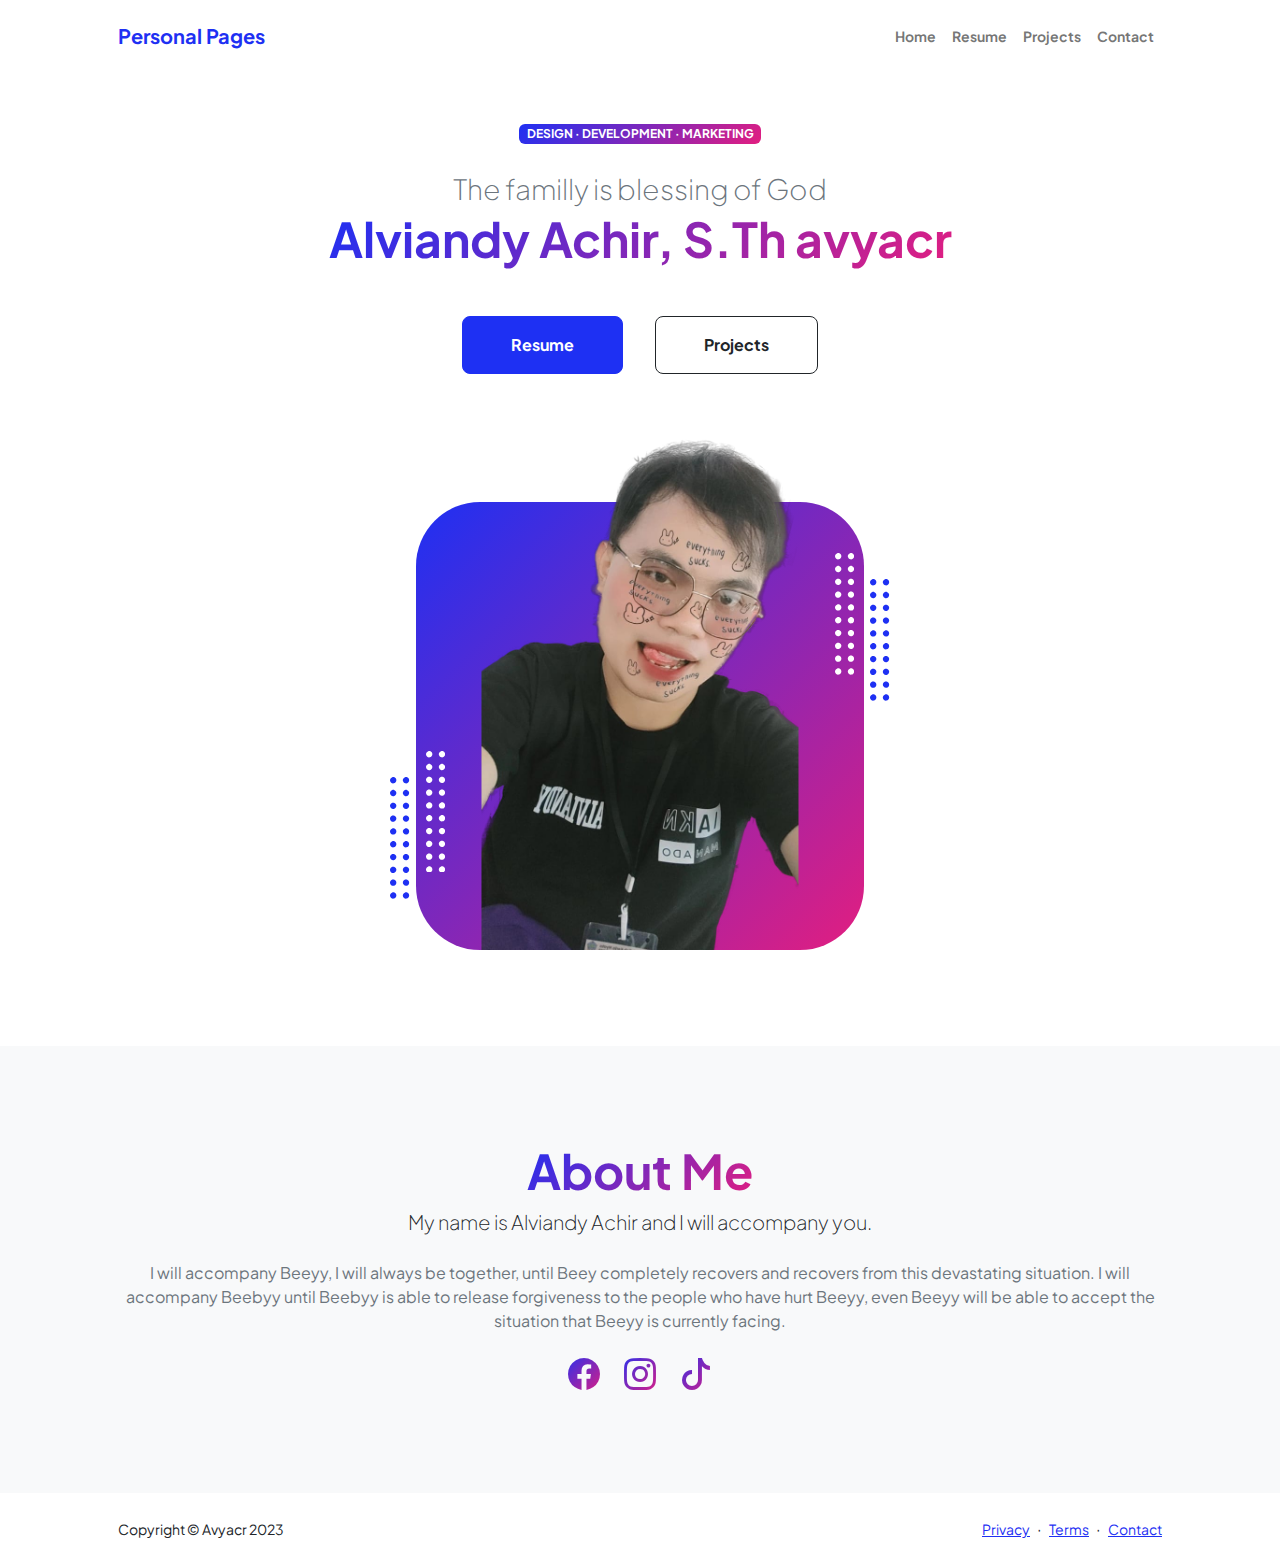
<file: index.html>
<!DOCTYPE html>
<html lang="en">

<head>
    <meta charset="utf-8" />
    <meta name="viewport" content="width=device-width, initial-scale=1, shrink-to-fit=no" />
    <meta name="description" content="" />
    <meta name="author" content="" />
    <title>Avyacr - Personal Pages</title>
    <!-- Favicon-->
    <link rel="icon" type="image/x-icon" href="assets/favicon.ico" />
    <!-- Custom Google font-->
    <link rel="preconnect" href="https://fonts.googleapis.com" />
    <link rel="preconnect" href="https://fonts.gstatic.com" crossorigin />
    <link
        href="https://fonts.googleapis.com/css2?family=Plus+Jakarta+Sans:wght@100;200;300;400;500;600;700;800;900&amp;display=swap"
        rel="stylesheet" />
    <!-- Bootstrap icons-->
    <link href="https://cdn.jsdelivr.net/npm/bootstrap-icons@1.8.1/font/bootstrap-icons.css" rel="stylesheet" />
    <!-- Core theme CSS (includes Bootstrap)-->
    <link href="css/styles.css" rel="stylesheet" />
</head>

<body class="d-flex flex-column h-100">
    <main class="flex-shrink-0">
        <!-- Navigation-->
        <nav class="navbar navbar-expand-lg navbar-light bg-white py-3">
            <div class="container px-5">
                <a class="navbar-brand" href="index.html"><span class="fw-bolder text-primary">Personal Pages</span></a>
                <button class="navbar-toggler" type="button" data-bs-toggle="collapse"
                    data-bs-target="#navbarSupportedContent" aria-controls="navbarSupportedContent"
                    aria-expanded="false" aria-label="Toggle navigation"><span
                        class="navbar-toggler-icon"></span></button>
                <div class="collapse navbar-collapse" id="navbarSupportedContent">
                    <ul class="navbar-nav ms-auto mb-2 mb-lg-0 small fw-bolder">
                        <li class="nav-item"><a class="nav-link" href="index.html">Home</a></li>
                        <li class="nav-item"><a class="nav-link" href="resume.html">Resume</a></li>
                        <li class="nav-item"><a class="nav-link" href="">Projects</a></li>
                        <li class="nav-item"><a class="nav-link" href="contact.html">Contact</a></li>
                    </ul>
                </div>
            </div>
        </nav>
        <!-- Header-->
        <header class="py-5">
            <div class="container px-5 pb-5">
                <div class="row gx-5 align-items-center">
                    <div class="col-xxl-5">
                        <!-- Header text content-->
                        <div class="text-center text-xxl-start">
                            <div class="badge bg-gradient-primary-to-secondary text-white mb-4">
                                <div class="text-uppercase">Design &middot; Development &middot; Marketing</div>
                            </div>
                            <div class="fs-3 fw-light text-muted">The familly is blessing of God</div>
                            <h1 class="display-3 fw-bolder mb-5"><span class="text-gradient d-inline">Alviandy Achir,
                                    S.Th avyacr</span></h1>
                            <div
                                class="d-grid gap-3 d-sm-flex justify-content-sm-center justify-content-xxl-start mb-3">
                                <a class="btn btn-primary btn-lg px-5 py-3 me-sm-3 fs-6 fw-bolder"
                                    href="resume.html">Resume</a>
                                <a class="btn btn-outline-dark btn-lg px-5 py-3 fs-6 fw-bolder"
                                    href="">Projects</a>
                            </div>
                        </div>
                    </div>
                    <div class="col-xxl-7">
                        <!-- Header profile picture-->
                        <div class="d-flex justify-content-center mt-5 mt-xxl-0">
                            <div class="profile bg-gradient-primary-to-secondary">
                                <!-- TIP: For best results, use a photo with a transparent background like the demo example below-->
                                <!-- Watch a tutorial on how to do this on YouTube (link)-->
                                <img class="profile-img" src="assets/IMG-20230319-WA0032.png" alt="..." />
                                <div class="dots-1">
                                    <!-- SVG Dots-->
                                    <svg version="1.1" xmlns="http://www.w3.org/2000/svg"
                                        xmlns:xlink="http://www.w3.org/1999/xlink" x="0px" y="0px"
                                        viewBox="0 0 191.6 1215.4" style="enable-background: new 0 0 191.6 1215.4"
                                        xml:space="preserve">
                                        <g transform="translate(0.000000,1280.000000) scale(0.100000,-0.100000)">
                                            <path
                                                d="M227.7,12788.6c-105-35-200-141-222-248c-43-206,163-412,369-369c155,32,275,190,260,339c-11,105-90,213-190,262        C383.7,12801.6,289.7,12808.6,227.7,12788.6z">
                                            </path>
                                            <path
                                                d="M1507.7,12788.6c-151-50-253-216-222-362c25-119,136-230,254-255c194-41,395,142,375,339c-11,105-90,213-190,262        C1663.7,12801.6,1569.7,12808.6,1507.7,12788.6z">
                                            </path>
                                            <path
                                                d="M227.7,11508.6c-105-35-200-141-222-248c-43-206,163-412,369-369c155,32,275,190,260,339c-11,105-90,213-190,262        C383.7,11521.6,289.7,11528.6,227.7,11508.6z">
                                            </path>
                                            <path
                                                d="M1507.7,11508.6c-151-50-253-216-222-362c25-119,136-230,254-255c194-41,395,142,375,339c-11,105-90,213-190,262        C1663.7,11521.6,1569.7,11528.6,1507.7,11508.6z">
                                            </path>
                                            <path
                                                d="M227.7,10228.6c-105-35-200-141-222-248c-43-206,163-412,369-369c155,32,275,190,260,339c-11,105-90,213-190,262        C383.7,10241.6,289.7,10248.6,227.7,10228.6z">
                                            </path>
                                            <path
                                                d="M1507.7,10228.6c-105-35-200-141-222-248c-43-206,163-412,369-369c155,32,275,190,260,339c-11,105-90,213-190,262        C1663.7,10241.6,1569.7,10248.6,1507.7,10228.6z">
                                            </path>
                                            <path
                                                d="M227.7,8948.6c-105-35-200-141-222-248c-43-206,163-412,369-369c155,32,275,190,260,339c-11,105-90,213-190,262        C383.7,8961.6,289.7,8968.6,227.7,8948.6z">
                                            </path>
                                            <path
                                                d="M1507.7,8948.6c-105-35-200-141-222-248c-43-206,163-412,369-369c155,32,275,190,260,339c-11,105-90,213-190,262        C1663.7,8961.6,1569.7,8968.6,1507.7,8948.6z">
                                            </path>
                                            <path
                                                d="M227.7,7668.6c-105-35-200-141-222-248c-43-206,163-412,369-369c155,32,275,190,260,339c-11,105-90,213-190,262        C383.7,7681.6,289.7,7688.6,227.7,7668.6z">
                                            </path>
                                            <path
                                                d="M1507.7,7668.6c-105-35-200-141-222-248c-43-206,163-412,369-369c155,32,275,190,260,339c-11,105-90,213-190,262        C1663.7,7681.6,1569.7,7688.6,1507.7,7668.6z">
                                            </path>
                                            <path
                                                d="M227.7,6388.6c-105-35-200-141-222-248c-43-206,163-412,369-369c155,32,275,190,260,339c-11,105-90,213-190,262        C383.7,6401.6,289.7,6408.6,227.7,6388.6z">
                                            </path>
                                            <path
                                                d="M1507.7,6388.6c-105-35-200-141-222-248c-43-206,163-412,369-369c155,32,275,190,260,339c-11,105-90,213-190,262        C1663.7,6401.6,1569.7,6408.6,1507.7,6388.6z">
                                            </path>
                                            <path
                                                d="M227.7,5108.6c-105-35-200-141-222-248c-43-206,163-412,369-369c155,32,275,190,260,339c-11,105-90,213-190,262        C383.7,5121.6,289.7,5128.6,227.7,5108.6z">
                                            </path>
                                            <path
                                                d="M1507.7,5108.6c-105-35-200-141-222-248c-43-206,163-412,369-369c155,32,275,190,260,339c-11,105-90,213-190,262        C1663.7,5121.6,1569.7,5128.6,1507.7,5108.6z">
                                            </path>
                                            <path
                                                d="M227.7,3828.6c-105-35-200-141-222-248c-43-206,163-412,369-369c155,32,275,190,260,339c-11,105-90,213-190,262        C383.7,3841.6,289.7,3848.6,227.7,3828.6z">
                                            </path>
                                            <path
                                                d="M1507.7,3828.6c-105-35-200-141-222-248c-43-206,163-412,369-369c155,32,275,190,260,339c-11,105-90,213-190,262        C1663.7,3841.6,1569.7,3848.6,1507.7,3828.6z">
                                            </path>
                                            <path
                                                d="M227.7,2548.6c-105-35-200-141-222-248c-43-206,163-412,369-369c155,32,275,190,260,339c-11,105-90,213-190,262        C383.7,2561.6,289.7,2568.6,227.7,2548.6z">
                                            </path>
                                            <path
                                                d="M1507.7,2548.6c-105-35-200-141-222-248c-43-206,163-412,369-369c155,32,275,190,260,339c-11,105-90,213-190,262        C1663.7,2561.6,1569.7,2568.6,1507.7,2548.6z">
                                            </path>
                                            <path
                                                d="M227.7,1268.6c-105-35-200-141-222-248c-43-206,163-412,369-369c155,32,275,190,260,339c-11,105-90,213-190,262        C383.7,1281.6,289.7,1288.6,227.7,1268.6z">
                                            </path>
                                            <path
                                                d="M1507.7,1268.6c-105-35-200-141-222-248c-43-206,163-412,369-369c155,32,275,190,260,339c-11,105-90,213-190,262        C1663.7,1281.6,1569.7,1288.6,1507.7,1268.6z">
                                            </path>
                                        </g>
                                    </svg>
                                    <!-- END of SVG dots-->
                                </div>
                                <div class="dots-2">
                                    <!-- SVG Dots-->
                                    <svg version="1.1" xmlns="http://www.w3.org/2000/svg"
                                        xmlns:xlink="http://www.w3.org/1999/xlink" x="0px" y="0px"
                                        viewBox="0 0 191.6 1215.4" style="enable-background: new 0 0 191.6 1215.4"
                                        xml:space="preserve">
                                        <g transform="translate(0.000000,1280.000000) scale(0.100000,-0.100000)">
                                            <path
                                                d="M227.7,12788.6c-105-35-200-141-222-248c-43-206,163-412,369-369c155,32,275,190,260,339c-11,105-90,213-190,262        C383.7,12801.6,289.7,12808.6,227.7,12788.6z">
                                            </path>
                                            <path
                                                d="M1507.7,12788.6c-151-50-253-216-222-362c25-119,136-230,254-255c194-41,395,142,375,339c-11,105-90,213-190,262        C1663.7,12801.6,1569.7,12808.6,1507.7,12788.6z">
                                            </path>
                                            <path
                                                d="M227.7,11508.6c-105-35-200-141-222-248c-43-206,163-412,369-369c155,32,275,190,260,339c-11,105-90,213-190,262        C383.7,11521.6,289.7,11528.6,227.7,11508.6z">
                                            </path>
                                            <path
                                                d="M1507.7,11508.6c-151-50-253-216-222-362c25-119,136-230,254-255c194-41,395,142,375,339c-11,105-90,213-190,262        C1663.7,11521.6,1569.7,11528.6,1507.7,11508.6z">
                                            </path>
                                            <path
                                                d="M227.7,10228.6c-105-35-200-141-222-248c-43-206,163-412,369-369c155,32,275,190,260,339c-11,105-90,213-190,262        C383.7,10241.6,289.7,10248.6,227.7,10228.6z">
                                            </path>
                                            <path
                                                d="M1507.7,10228.6c-105-35-200-141-222-248c-43-206,163-412,369-369c155,32,275,190,260,339c-11,105-90,213-190,262        C1663.7,10241.6,1569.7,10248.6,1507.7,10228.6z">
                                            </path>
                                            <path
                                                d="M227.7,8948.6c-105-35-200-141-222-248c-43-206,163-412,369-369c155,32,275,190,260,339c-11,105-90,213-190,262        C383.7,8961.6,289.7,8968.6,227.7,8948.6z">
                                            </path>
                                            <path
                                                d="M1507.7,8948.6c-105-35-200-141-222-248c-43-206,163-412,369-369c155,32,275,190,260,339c-11,105-90,213-190,262        C1663.7,8961.6,1569.7,8968.6,1507.7,8948.6z">
                                            </path>
                                            <path
                                                d="M227.7,7668.6c-105-35-200-141-222-248c-43-206,163-412,369-369c155,32,275,190,260,339c-11,105-90,213-190,262        C383.7,7681.6,289.7,7688.6,227.7,7668.6z">
                                            </path>
                                            <path
                                                d="M1507.7,7668.6c-105-35-200-141-222-248c-43-206,163-412,369-369c155,32,275,190,260,339c-11,105-90,213-190,262        C1663.7,7681.6,1569.7,7688.6,1507.7,7668.6z">
                                            </path>
                                            <path
                                                d="M227.7,6388.6c-105-35-200-141-222-248c-43-206,163-412,369-369c155,32,275,190,260,339c-11,105-90,213-190,262        C383.7,6401.6,289.7,6408.6,227.7,6388.6z">
                                            </path>
                                            <path
                                                d="M1507.7,6388.6c-105-35-200-141-222-248c-43-206,163-412,369-369c155,32,275,190,260,339c-11,105-90,213-190,262        C1663.7,6401.6,1569.7,6408.6,1507.7,6388.6z">
                                            </path>
                                            <path
                                                d="M227.7,5108.6c-105-35-200-141-222-248c-43-206,163-412,369-369c155,32,275,190,260,339c-11,105-90,213-190,262        C383.7,5121.6,289.7,5128.6,227.7,5108.6z">
                                            </path>
                                            <path
                                                d="M1507.7,5108.6c-105-35-200-141-222-248c-43-206,163-412,369-369c155,32,275,190,260,339c-11,105-90,213-190,262        C1663.7,5121.6,1569.7,5128.6,1507.7,5108.6z">
                                            </path>
                                            <path
                                                d="M227.7,3828.6c-105-35-200-141-222-248c-43-206,163-412,369-369c155,32,275,190,260,339c-11,105-90,213-190,262        C383.7,3841.6,289.7,3848.6,227.7,3828.6z">
                                            </path>
                                            <path
                                                d="M1507.7,3828.6c-105-35-200-141-222-248c-43-206,163-412,369-369c155,32,275,190,260,339c-11,105-90,213-190,262        C1663.7,3841.6,1569.7,3848.6,1507.7,3828.6z">
                                            </path>
                                            <path
                                                d="M227.7,2548.6c-105-35-200-141-222-248c-43-206,163-412,369-369c155,32,275,190,260,339c-11,105-90,213-190,262        C383.7,2561.6,289.7,2568.6,227.7,2548.6z">
                                            </path>
                                            <path
                                                d="M1507.7,2548.6c-105-35-200-141-222-248c-43-206,163-412,369-369c155,32,275,190,260,339c-11,105-90,213-190,262        C1663.7,2561.6,1569.7,2568.6,1507.7,2548.6z">
                                            </path>
                                            <path
                                                d="M227.7,1268.6c-105-35-200-141-222-248c-43-206,163-412,369-369c155,32,275,190,260,339c-11,105-90,213-190,262        C383.7,1281.6,289.7,1288.6,227.7,1268.6z">
                                            </path>
                                            <path
                                                d="M1507.7,1268.6c-105-35-200-141-222-248c-43-206,163-412,369-369c155,32,275,190,260,339c-11,105-90,213-190,262        C1663.7,1281.6,1569.7,1288.6,1507.7,1268.6z">
                                            </path>
                                        </g>
                                    </svg>
                                    <!-- END of SVG dots-->
                                </div>
                                <div class="dots-3">
                                    <!-- SVG Dots-->
                                    <svg version="1.1" xmlns="http://www.w3.org/2000/svg"
                                        xmlns:xlink="http://www.w3.org/1999/xlink" x="0px" y="0px"
                                        viewBox="0 0 191.6 1215.4" style="enable-background: new 0 0 191.6 1215.4"
                                        xml:space="preserve">
                                        <g transform="translate(0.000000,1280.000000) scale(0.100000,-0.100000)">
                                            <path
                                                d="M227.7,12788.6c-105-35-200-141-222-248c-43-206,163-412,369-369c155,32,275,190,260,339c-11,105-90,213-190,262        C383.7,12801.6,289.7,12808.6,227.7,12788.6z">
                                            </path>
                                            <path
                                                d="M1507.7,12788.6c-151-50-253-216-222-362c25-119,136-230,254-255c194-41,395,142,375,339c-11,105-90,213-190,262        C1663.7,12801.6,1569.7,12808.6,1507.7,12788.6z">
                                            </path>
                                            <path
                                                d="M227.7,11508.6c-105-35-200-141-222-248c-43-206,163-412,369-369c155,32,275,190,260,339c-11,105-90,213-190,262        C383.7,11521.6,289.7,11528.6,227.7,11508.6z">
                                            </path>
                                            <path
                                                d="M1507.7,11508.6c-151-50-253-216-222-362c25-119,136-230,254-255c194-41,395,142,375,339c-11,105-90,213-190,262        C1663.7,11521.6,1569.7,11528.6,1507.7,11508.6z">
                                            </path>
                                            <path
                                                d="M227.7,10228.6c-105-35-200-141-222-248c-43-206,163-412,369-369c155,32,275,190,260,339c-11,105-90,213-190,262        C383.7,10241.6,289.7,10248.6,227.7,10228.6z">
                                            </path>
                                            <path
                                                d="M1507.7,10228.6c-105-35-200-141-222-248c-43-206,163-412,369-369c155,32,275,190,260,339c-11,105-90,213-190,262        C1663.7,10241.6,1569.7,10248.6,1507.7,10228.6z">
                                            </path>
                                            <path
                                                d="M227.7,8948.6c-105-35-200-141-222-248c-43-206,163-412,369-369c155,32,275,190,260,339c-11,105-90,213-190,262        C383.7,8961.6,289.7,8968.6,227.7,8948.6z">
                                            </path>
                                            <path
                                                d="M1507.7,8948.6c-105-35-200-141-222-248c-43-206,163-412,369-369c155,32,275,190,260,339c-11,105-90,213-190,262        C1663.7,8961.6,1569.7,8968.6,1507.7,8948.6z">
                                            </path>
                                            <path
                                                d="M227.7,7668.6c-105-35-200-141-222-248c-43-206,163-412,369-369c155,32,275,190,260,339c-11,105-90,213-190,262        C383.7,7681.6,289.7,7688.6,227.7,7668.6z">
                                            </path>
                                            <path
                                                d="M1507.7,7668.6c-105-35-200-141-222-248c-43-206,163-412,369-369c155,32,275,190,260,339c-11,105-90,213-190,262        C1663.7,7681.6,1569.7,7688.6,1507.7,7668.6z">
                                            </path>
                                            <path
                                                d="M227.7,6388.6c-105-35-200-141-222-248c-43-206,163-412,369-369c155,32,275,190,260,339c-11,105-90,213-190,262        C383.7,6401.6,289.7,6408.6,227.7,6388.6z">
                                            </path>
                                            <path
                                                d="M1507.7,6388.6c-105-35-200-141-222-248c-43-206,163-412,369-369c155,32,275,190,260,339c-11,105-90,213-190,262        C1663.7,6401.6,1569.7,6408.6,1507.7,6388.6z">
                                            </path>
                                            <path
                                                d="M227.7,5108.6c-105-35-200-141-222-248c-43-206,163-412,369-369c155,32,275,190,260,339c-11,105-90,213-190,262        C383.7,5121.6,289.7,5128.6,227.7,5108.6z">
                                            </path>
                                            <path
                                                d="M1507.7,5108.6c-105-35-200-141-222-248c-43-206,163-412,369-369c155,32,275,190,260,339c-11,105-90,213-190,262        C1663.7,5121.6,1569.7,5128.6,1507.7,5108.6z">
                                            </path>
                                            <path
                                                d="M227.7,3828.6c-105-35-200-141-222-248c-43-206,163-412,369-369c155,32,275,190,260,339c-11,105-90,213-190,262        C383.7,3841.6,289.7,3848.6,227.7,3828.6z">
                                            </path>
                                            <path
                                                d="M1507.7,3828.6c-105-35-200-141-222-248c-43-206,163-412,369-369c155,32,275,190,260,339c-11,105-90,213-190,262        C1663.7,3841.6,1569.7,3848.6,1507.7,3828.6z">
                                            </path>
                                            <path
                                                d="M227.7,2548.6c-105-35-200-141-222-248c-43-206,163-412,369-369c155,32,275,190,260,339c-11,105-90,213-190,262        C383.7,2561.6,289.7,2568.6,227.7,2548.6z">
                                            </path>
                                            <path
                                                d="M1507.7,2548.6c-105-35-200-141-222-248c-43-206,163-412,369-369c155,32,275,190,260,339c-11,105-90,213-190,262        C1663.7,2561.6,1569.7,2568.6,1507.7,2548.6z">
                                            </path>
                                            <path
                                                d="M227.7,1268.6c-105-35-200-141-222-248c-43-206,163-412,369-369c155,32,275,190,260,339c-11,105-90,213-190,262        C383.7,1281.6,289.7,1288.6,227.7,1268.6z">
                                            </path>
                                            <path
                                                d="M1507.7,1268.6c-105-35-200-141-222-248c-43-206,163-412,369-369c155,32,275,190,260,339c-11,105-90,213-190,262        C1663.7,1281.6,1569.7,1288.6,1507.7,1268.6z">
                                            </path>
                                        </g>
                                    </svg>
                                    <!-- END of SVG dots-->
                                </div>
                                <div class="dots-4">
                                    <!-- SVG Dots-->
                                    <svg version="1.1" xmlns="http://www.w3.org/2000/svg"
                                        xmlns:xlink="http://www.w3.org/1999/xlink" x="0px" y="0px"
                                        viewBox="0 0 191.6 1215.4" style="enable-background: new 0 0 191.6 1215.4"
                                        xml:space="preserve">
                                        <g transform="translate(0.000000,1280.000000) scale(0.100000,-0.100000)">
                                            <path
                                                d="M227.7,12788.6c-105-35-200-141-222-248c-43-206,163-412,369-369c155,32,275,190,260,339c-11,105-90,213-190,262        C383.7,12801.6,289.7,12808.6,227.7,12788.6z">
                                            </path>
                                            <path
                                                d="M1507.7,12788.6c-151-50-253-216-222-362c25-119,136-230,254-255c194-41,395,142,375,339c-11,105-90,213-190,262        C1663.7,12801.6,1569.7,12808.6,1507.7,12788.6z">
                                            </path>
                                            <path
                                                d="M227.7,11508.6c-105-35-200-141-222-248c-43-206,163-412,369-369c155,32,275,190,260,339c-11,105-90,213-190,262        C383.7,11521.6,289.7,11528.6,227.7,11508.6z">
                                            </path>
                                            <path
                                                d="M1507.7,11508.6c-151-50-253-216-222-362c25-119,136-230,254-255c194-41,395,142,375,339c-11,105-90,213-190,262        C1663.7,11521.6,1569.7,11528.6,1507.7,11508.6z">
                                            </path>
                                            <path
                                                d="M227.7,10228.6c-105-35-200-141-222-248c-43-206,163-412,369-369c155,32,275,190,260,339c-11,105-90,213-190,262        C383.7,10241.6,289.7,10248.6,227.7,10228.6z">
                                            </path>
                                            <path
                                                d="M1507.7,10228.6c-105-35-200-141-222-248c-43-206,163-412,369-369c155,32,275,190,260,339c-11,105-90,213-190,262        C1663.7,10241.6,1569.7,10248.6,1507.7,10228.6z">
                                            </path>
                                            <path
                                                d="M227.7,8948.6c-105-35-200-141-222-248c-43-206,163-412,369-369c155,32,275,190,260,339c-11,105-90,213-190,262        C383.7,8961.6,289.7,8968.6,227.7,8948.6z">
                                            </path>
                                            <path
                                                d="M1507.7,8948.6c-105-35-200-141-222-248c-43-206,163-412,369-369c155,32,275,190,260,339c-11,105-90,213-190,262        C1663.7,8961.6,1569.7,8968.6,1507.7,8948.6z">
                                            </path>
                                            <path
                                                d="M227.7,7668.6c-105-35-200-141-222-248c-43-206,163-412,369-369c155,32,275,190,260,339c-11,105-90,213-190,262        C383.7,7681.6,289.7,7688.6,227.7,7668.6z">
                                            </path>
                                            <path
                                                d="M1507.7,7668.6c-105-35-200-141-222-248c-43-206,163-412,369-369c155,32,275,190,260,339c-11,105-90,213-190,262        C1663.7,7681.6,1569.7,7688.6,1507.7,7668.6z">
                                            </path>
                                            <path
                                                d="M227.7,6388.6c-105-35-200-141-222-248c-43-206,163-412,369-369c155,32,275,190,260,339c-11,105-90,213-190,262        C383.7,6401.6,289.7,6408.6,227.7,6388.6z">
                                            </path>
                                            <path
                                                d="M1507.7,6388.6c-105-35-200-141-222-248c-43-206,163-412,369-369c155,32,275,190,260,339c-11,105-90,213-190,262        C1663.7,6401.6,1569.7,6408.6,1507.7,6388.6z">
                                            </path>
                                            <path
                                                d="M227.7,5108.6c-105-35-200-141-222-248c-43-206,163-412,369-369c155,32,275,190,260,339c-11,105-90,213-190,262        C383.7,5121.6,289.7,5128.6,227.7,5108.6z">
                                            </path>
                                            <path
                                                d="M1507.7,5108.6c-105-35-200-141-222-248c-43-206,163-412,369-369c155,32,275,190,260,339c-11,105-90,213-190,262        C1663.7,5121.6,1569.7,5128.6,1507.7,5108.6z">
                                            </path>
                                            <path
                                                d="M227.7,3828.6c-105-35-200-141-222-248c-43-206,163-412,369-369c155,32,275,190,260,339c-11,105-90,213-190,262        C383.7,3841.6,289.7,3848.6,227.7,3828.6z">
                                            </path>
                                            <path
                                                d="M1507.7,3828.6c-105-35-200-141-222-248c-43-206,163-412,369-369c155,32,275,190,260,339c-11,105-90,213-190,262        C1663.7,3841.6,1569.7,3848.6,1507.7,3828.6z">
                                            </path>
                                            <path
                                                d="M227.7,2548.6c-105-35-200-141-222-248c-43-206,163-412,369-369c155,32,275,190,260,339c-11,105-90,213-190,262        C383.7,2561.6,289.7,2568.6,227.7,2548.6z">
                                            </path>
                                            <path
                                                d="M1507.7,2548.6c-105-35-200-141-222-248c-43-206,163-412,369-369c155,32,275,190,260,339c-11,105-90,213-190,262        C1663.7,2561.6,1569.7,2568.6,1507.7,2548.6z">
                                            </path>
                                            <path
                                                d="M227.7,1268.6c-105-35-200-141-222-248c-43-206,163-412,369-369c155,32,275,190,260,339c-11,105-90,213-190,262        C383.7,1281.6,289.7,1288.6,227.7,1268.6z">
                                            </path>
                                            <path
                                                d="M1507.7,1268.6c-105-35-200-141-222-248c-43-206,163-412,369-369c155,32,275,190,260,339c-11,105-90,213-190,262        C1663.7,1281.6,1569.7,1288.6,1507.7,1268.6z">
                                            </path>
                                        </g>
                                    </svg>
                                    <!-- END of SVG dots-->
                                </div>
                            </div>
                        </div>
                    </div>
                </div>
            </div>
        </header>
        <!-- About Section-->
        <section class="bg-light py-5">
            <div class="container px-5">
                <div class="row gx-5 justify-content-center">
                    <div class="col-xxl-8">
                        <div class="text-center my-5">
                            <h2 class="display-5 fw-bolder"><span class="text-gradient d-inline">About Me</span></h2>
                            <p class="lead fw-light mb-4">My name is Alviandy Achir and I will accompany you.</p>
                            <p class="text-muted">I will accompany Beeyy, I will always be together, until Beey completely recovers and recovers from this devastating situation. I will accompany Beebyy until Beebyy is able to release forgiveness to the people who have hurt Beeyy, even Beeyy will be able to accept the situation that Beeyy is currently facing.</p>
                            <div class="d-flex justify-content-center fs-2 gap-4">
                                <a class="text-gradient" href="#!"><i class="bi bi-facebook"></i></a>
                                <a class="text-gradient" href="#!"><i class="bi bi-instagram"></i></a>
                                <a class="text-gradient" href="#!"><i class="bi bi-tiktok"></i></a>
                            </div>
                        </div>
                    </div>
                </div>
            </div>
        </section>
    </main>
    <!-- Footer-->
    <footer class="bg-white py-4 mt-auto">
        <div class="container px-5">
            <div class="row align-items-center justify-content-between flex-column flex-sm-row">
                <div class="col-auto">
                    <div class="small m-0">Copyright &copy; Avyacr 2023</div>
                </div>
                <div class="col-auto">
                    <a class="small" href="#!">Privacy</a>
                    <span class="mx-1">&middot;</span>
                    <a class="small" href="#!">Terms</a>
                    <span class="mx-1">&middot;</span>
                    <a class="small" href="#!">Contact</a>
                </div>
            </div>
        </div>
    </footer>
    <!-- Bootstrap core JS-->
    <script src="https://cdn.jsdelivr.net/npm/bootstrap@5.2.3/dist/js/bootstrap.bundle.min.js"></script>
    <!-- Core theme JS-->
    <script src="js/scripts.js"></script>
</body>

</html>
</file>
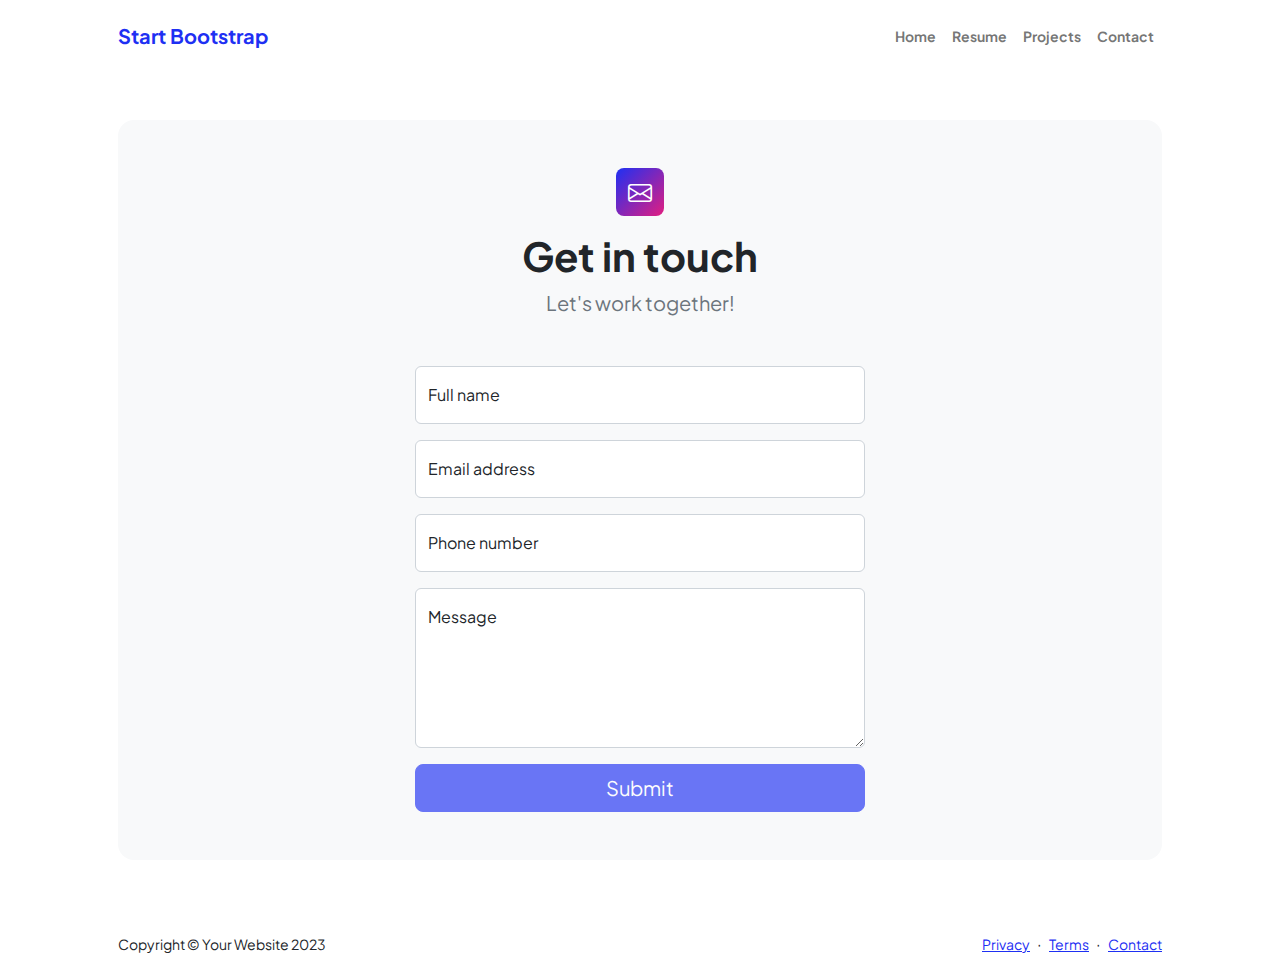
<file: contact.html>
<!DOCTYPE html>
<html lang="en">
    <head>
        <meta charset="utf-8" />
        <meta name="viewport" content="width=device-width, initial-scale=1, shrink-to-fit=no" />
        <meta name="description" content />
        <meta name="author" content />
        <title>Avyacr - Modern Business</title>
        <!-- Favicon-->
        <link rel="icon" type="image/x-icon" href="assets/favicon.ico" />
        <!-- Custom Google font-->
        <link rel="preconnect" href="https://fonts.googleapis.com" />
        <link rel="preconnect" href="https://fonts.gstatic.com" crossorigin />
        <link href="https://fonts.googleapis.com/css2?family=Plus+Jakarta+Sans:wght@100;200;300;400;500;600;700;800;900&amp;display=swap" rel="stylesheet" />
        <!-- Bootstrap icons-->
        <link href="https://cdn.jsdelivr.net/npm/bootstrap-icons@1.8.1/font/bootstrap-icons.css" rel="stylesheet" />
        <!-- Core theme CSS (includes Bootstrap)-->
        <link href="css/styles.css" rel="stylesheet" />
    </head>
    <body class="d-flex flex-column">
        <main class="flex-shrink-0">
            <!-- Navigation-->
            <nav class="navbar navbar-expand-lg navbar-light bg-white py-3">
                <div class="container px-5">
                    <a class="navbar-brand" href="index.html"><span class="fw-bolder text-primary">Start Bootstrap</span></a>
                    <button class="navbar-toggler" type="button" data-bs-toggle="collapse" data-bs-target="#navbarSupportedContent" aria-controls="navbarSupportedContent" aria-expanded="false" aria-label="Toggle navigation"><span class="navbar-toggler-icon"></span></button>
                    <div class="collapse navbar-collapse" id="navbarSupportedContent">
                        <ul class="navbar-nav ms-auto mb-2 mb-lg-0 small fw-bolder">
                            <li class="nav-item"><a class="nav-link" href="index.html">Home</a></li>
                            <li class="nav-item"><a class="nav-link" href="resume.html">Resume</a></li>
                            <li class="nav-item"><a class="nav-link" href="">Projects</a></li>
                            <li class="nav-item"><a class="nav-link" href="contact.html">Contact</a></li>
                        </ul>
                    </div>
                </div>
            </nav>
            <!-- Page content-->
            <section class="py-5">
                <div class="container px-5">
                    <!-- Contact form-->
                    <div class="bg-light rounded-4 py-5 px-4 px-md-5">
                        <div class="text-center mb-5">
                            <div class="feature bg-primary bg-gradient-primary-to-secondary text-white rounded-3 mb-3"><i class="bi bi-envelope"></i></div>
                            <h1 class="fw-bolder">Get in touch</h1>
                            <p class="lead fw-normal text-muted mb-0">Let's work together!</p>
                        </div>
                        <div class="row gx-5 justify-content-center">
                            <div class="col-lg-8 col-xl-6">
                                <!-- * * * * * * * * * * * * * * *-->
                                <!-- * * SB Forms Contact Form * *-->
                                <!-- * * * * * * * * * * * * * * *-->
                                <!-- This form is pre-integrated with SB Forms.-->
                                <!-- To make this form functional, sign up at-->
                                <!-- https://startbootstrap.com/solution/contact-forms-->
                                <!-- to get an API token!-->
                                <form id="contactForm" data-sb-form-api-token="API_TOKEN">
                                    <!-- Name input-->
                                    <div class="form-floating mb-3">
                                        <input class="form-control" id="name" type="text" placeholder="Enter your name..." data-sb-validations="required" />
                                        <label for="name">Full name</label>
                                        <div class="invalid-feedback" data-sb-feedback="name:required">A name is required.</div>
                                    </div>
                                    <!-- Email address input-->
                                    <div class="form-floating mb-3">
                                        <input class="form-control" id="email" type="email" placeholder="name@example.com" data-sb-validations="required,email" />
                                        <label for="email">Email address</label>
                                        <div class="invalid-feedback" data-sb-feedback="email:required">An email is required.</div>
                                        <div class="invalid-feedback" data-sb-feedback="email:email">Email is not valid.</div>
                                    </div>
                                    <!-- Phone number input-->
                                    <div class="form-floating mb-3">
                                        <input class="form-control" id="phone" type="tel" placeholder="(123) 456-7890" data-sb-validations="required" />
                                        <label for="phone">Phone number</label>
                                        <div class="invalid-feedback" data-sb-feedback="phone:required">A phone number is required.</div>
                                    </div>
                                    <!-- Message input-->
                                    <div class="form-floating mb-3">
                                        <textarea class="form-control" id="message" type="text" placeholder="Enter your message here..." style="height: 10rem" data-sb-validations="required"></textarea>
                                        <label for="message">Message</label>
                                        <div class="invalid-feedback" data-sb-feedback="message:required">A message is required.</div>
                                    </div>
                                    <!-- Submit success message-->
                                    <!---->
                                    <!-- This is what your users will see when the form-->
                                    <!-- has successfully submitted-->
                                    <div class="d-none" id="submitSuccessMessage">
                                        <div class="text-center mb-3">
                                            <div class="fw-bolder">Form submission successful!</div>
                                            To activate this form, sign up at
                                            <br />
                                            <a href="https://startbootstrap.com/solution/contact-forms">https://startbootstrap.com/solution/contact-forms</a>
                                        </div>
                                    </div>
                                    <!-- Submit error message-->
                                    <!---->
                                    <!-- This is what your users will see when there is-->
                                    <!-- an error submitting the form-->
                                    <div class="d-none" id="submitErrorMessage"><div class="text-center text-danger mb-3">Error sending message!</div></div>
                                    <!-- Submit Button-->
                                    <div class="d-grid"><button class="btn btn-primary btn-lg disabled" id="submitButton" type="submit">Submit</button></div>
                                </form>
                            </div>
                        </div>
                    </div>
                </div>
            </section>
        </main>
        <!-- Footer-->
        <footer class="bg-white py-4 mt-auto">
            <div class="container px-5">
                <div class="row align-items-center justify-content-between flex-column flex-sm-row">
                    <div class="col-auto"><div class="small m-0">Copyright &copy; Your Website 2023</div></div>
                    <div class="col-auto">
                        <a class="small" href="#!">Privacy</a>
                        <span class="mx-1">&middot;</span>
                        <a class="small" href="#!">Terms</a>
                        <span class="mx-1">&middot;</span>
                        <a class="small" href="#!">Contact</a>
                    </div>
                </div>
            </div>
        </footer>
        <!-- Bootstrap core JS-->
        <script src="https://cdn.jsdelivr.net/npm/bootstrap@5.2.3/dist/js/bootstrap.bundle.min.js"></script>
        <!-- Core theme JS-->
        <script src="js/scripts.js"></script>
        <!-- * * * * * * * * * * * * * * * * * * * * * * * * * * * * * * * * * * * * * * * *-->
        <!-- * *                               SB Forms JS                               * *-->
        <!-- * * Activate your form at https://startbootstrap.com/solution/contact-forms * *-->
        <!-- * * * * * * * * * * * * * * * * * * * * * * * * * * * * * * * * * * * * * * * *-->
        <script src="https://cdn.startbootstrap.com/sb-forms-latest.js"></script>
    </body>
</html>
</file>
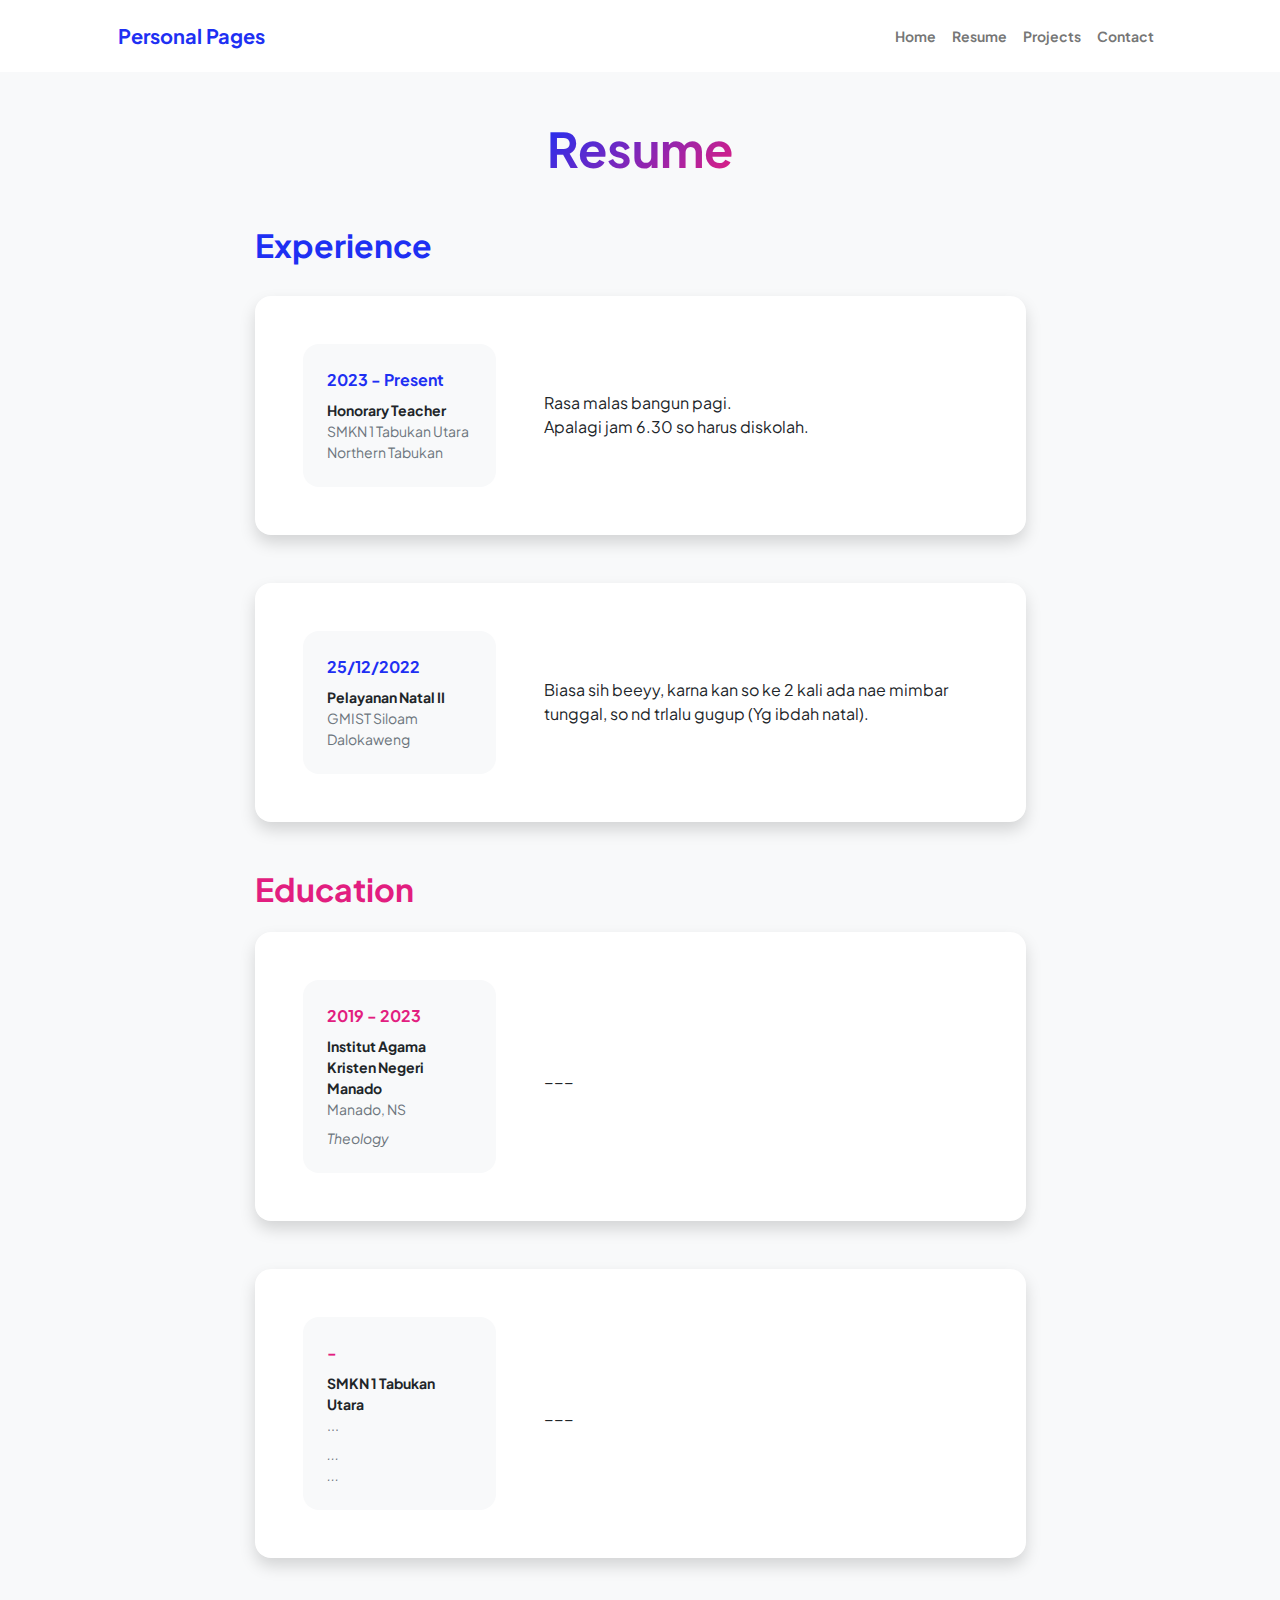
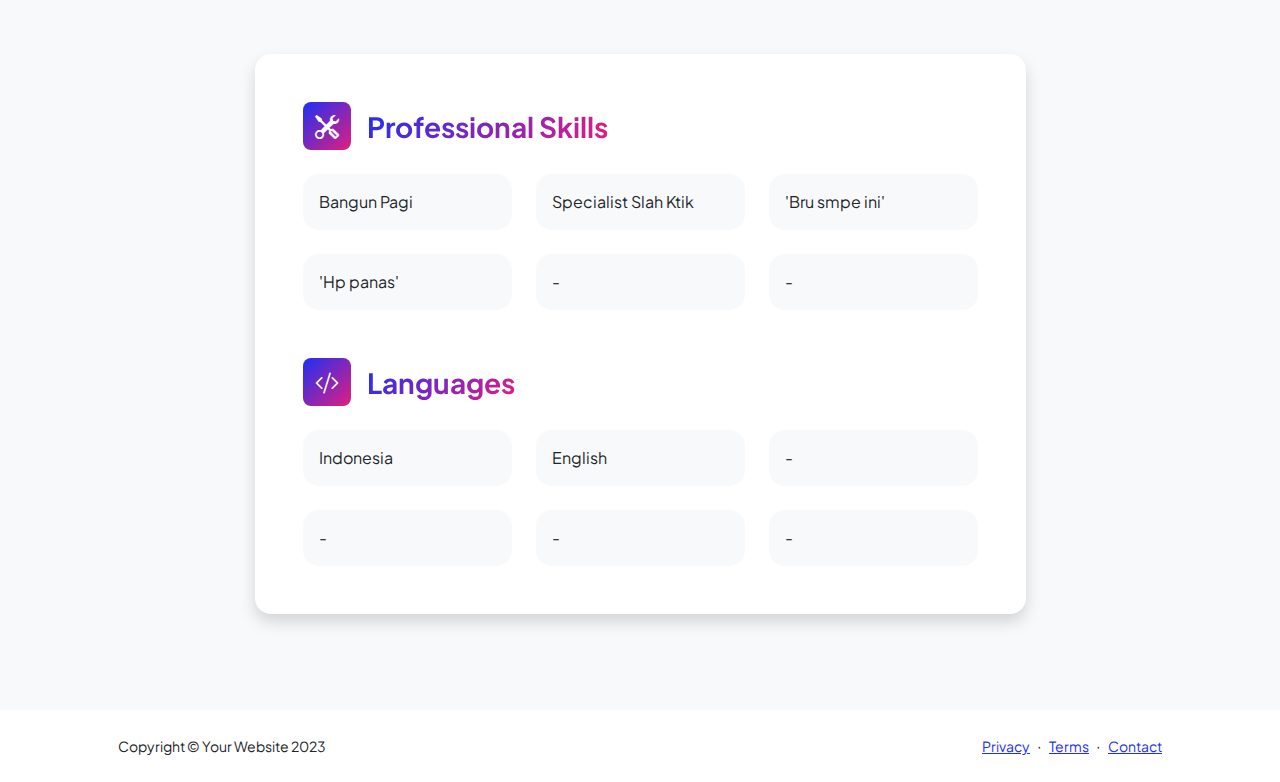
<file: resume.html>
<!DOCTYPE html>
<html lang="en">

<head>
    <meta charset="utf-8" />
    <meta name="viewport" content="width=device-width, initial-scale=1, shrink-to-fit=no" />
    <meta name="description" content="" />
    <meta name="author" content="" />
    <title>Avyacr - Resume</title>
    <!-- Favicon-->
    <link rel="icon" type="image/x-icon" href="assets/favicon.ico" />
    <!-- Custom Google font-->
    <link rel="preconnect" href="https://fonts.googleapis.com" />
    <link rel="preconnect" href="https://fonts.gstatic.com" crossorigin />
    <link
        href="https://fonts.googleapis.com/css2?family=Plus+Jakarta+Sans:wght@100;200;300;400;500;600;700;800;900&amp;display=swap"
        rel="stylesheet" />
    <!-- Bootstrap icons-->
    <link href="https://cdn.jsdelivr.net/npm/bootstrap-icons@1.8.1/font/bootstrap-icons.css" rel="stylesheet" />
    <!-- Core theme CSS (includes Bootstrap)-->
    <link href="css/styles.css" rel="stylesheet" />
</head>

<body class="d-flex flex-column h-100 bg-light">
    <main class="flex-shrink-0">
        <!-- Navigation-->
        <nav class="navbar navbar-expand-lg navbar-light bg-white py-3">
            <div class="container px-5">
                <a class="navbar-brand" href="index.html"><span class="fw-bolder text-primary">Personal Pages</span></a>
                <button class="navbar-toggler" type="button" data-bs-toggle="collapse"
                    data-bs-target="#navbarSupportedContent" aria-controls="navbarSupportedContent"
                    aria-expanded="false" aria-label="Toggle navigation"><span
                        class="navbar-toggler-icon"></span></button>
                <div class="collapse navbar-collapse" id="navbarSupportedContent">
                    <ul class="navbar-nav ms-auto mb-2 mb-lg-0 small fw-bolder">
                        <li class="nav-item"><a class="nav-link" href="index.html">Home</a></li>
                        <li class="nav-item"><a class="nav-link" href="resume.html">Resume</a></li>
                        <li class="nav-item"><a class="nav-link" href="">Projects</a></li>
                        <li class="nav-item"><a class="nav-link" href="contact.html">Contact</a></li>
                    </ul>
                </div>
            </div>
        </nav>
        <!-- Page Content-->
        <div class="container px-5 my-5">
            <div class="text-center mb-5">
                <h1 class="display-5 fw-bolder mb-0"><span class="text-gradient d-inline">Resume</span></h1>
            </div>
            <div class="row gx-5 justify-content-center">
                <div class="col-lg-11 col-xl-9 col-xxl-8">
                    <!-- Experience Section-->
                    <section>
                        <div class="d-flex align-items-center justify-content-between mb-4">
                            <h2 class="text-primary fw-bolder mb-2">Experience</h2>
                            <!-- Download resume button-->
                            <!-- Note: Set the link href target to a PDF file within your project-->
                            <!-- <a class="btn btn-primary px-4 py-3" href="#!">
                                <div class="d-inline-block bi bi-download me-2"></div>
                                Download Resume
                            </a> -->
                        </div>
                        <!-- Experience Card 1-->
                        <div class="card shadow border-0 rounded-4 mb-5">
                            <div class="card-body p-5">
                                <div class="row align-items-center gx-5">
                                    <div class="col text-center text-lg-start mb-4 mb-lg-0">
                                        <div class="bg-light p-4 rounded-4">
                                            <div class="text-primary fw-bolder mb-2">2023 - Present</div>
                                            <div class="small fw-bolder">Honorary Teacher</div>
                                            <div class="small text-muted">SMKN 1 Tabukan Utara</div>
                                            <div class="small text-muted">Northern Tabukan</div>
                                        </div>
                                    </div>
                                    <div class="col-lg-8">
                                        <div>Rasa malas bangun pagi. <br> Apalagi jam 6.30 so harus diskolah.</div>
                                    </div>
                                </div>
                            </div>
                        </div>
                        <!-- Experience Card 2-->
                        <div class="card shadow border-0 rounded-4 mb-5">
                            <div class="card-body p-5">
                                <div class="row align-items-center gx-5">
                                    <div class="col text-center text-lg-start mb-4 mb-lg-0">
                                        <div class="bg-light p-4 rounded-4">
                                            <div class="text-primary fw-bolder mb-2">25/12/2022</div>
                                            <div class="small fw-bolder">Pelayanan Natal II</div>
                                            <div class="small text-muted">GMIST Siloam Dalokaweng</div>
                                            <div class="small text-muted"></div>
                                        </div>
                                    </div>
                                    <div class="col-lg-8">
                                        <div>Biasa sih beeyy, karna kan so ke 2 kali ada nae mimbar tunggal, so nd
                                            trlalu gugup (Yg ibdah natal).</div>
                                    </div>
                                </div>
                            </div>
                        </div>
                    </section>
                    <!-- Education Section-->
                    <section>
                        <h2 class="text-secondary fw-bolder mb-4">Education</h2>
                        <!-- Education Card 1-->
                        <div class="card shadow border-0 rounded-4 mb-5">
                            <div class="card-body p-5">
                                <div class="row align-items-center gx-5">
                                    <div class="col text-center text-lg-start mb-4 mb-lg-0">
                                        <div class="bg-light p-4 rounded-4">
                                            <div class="text-secondary fw-bolder mb-2">2019 - 2023</div>
                                            <div class="mb-2">
                                                <div class="small fw-bolder">Institut Agama Kristen Negeri Manado</div>
                                                <div class="small text-muted">Manado, NS</div>
                                            </div>
                                            <div class="fst-italic">
                                                <div class="small text-muted">Theology</div>
                                            </div>
                                        </div>
                                    </div>
                                    <div class="col-lg-8">
                                        <div>___</div>
                                    </div>
                                </div>
                            </div>
                        </div>
                        <!-- Education Card 2-->
                        <div class="card shadow border-0 rounded-4 mb-5">
                            <div class="card-body p-5">
                                <div class="row align-items-center gx-5">
                                    <div class="col text-center text-lg-start mb-4 mb-lg-0">
                                        <div class="bg-light p-4 rounded-4">
                                            <div class="text-secondary fw-bolder mb-2">-</div>
                                            <div class="mb-2">
                                                <div class="small fw-bolder">SMKN 1 Tabukan Utara</div>
                                                <div class="small text-muted">...</div>
                                            </div>
                                            <div class="fst-italic">
                                                <div class="small text-muted">...</div>
                                                <div class="small text-muted">...</div>
                                            </div>
                                        </div>
                                    </div>
                                    <div class="col-lg-8">
                                        <div>___</div>
                                    </div>
                                </div>
                            </div>
                        </div>
                    </section>
                    <!-- Divider-->
                    <div class="pb-5"></div>
                    <!-- Skills Section-->
                    <section>
                        <!-- Skillset Card-->
                        <div class="card shadow border-0 rounded-4 mb-5">
                            <div class="card-body p-5">
                                <!-- Professional skills list-->
                                <div class="mb-5">
                                    <div class="d-flex align-items-center mb-4">
                                        <div
                                            class="feature bg-primary bg-gradient-primary-to-secondary text-white rounded-3 me-3">
                                            <i class="bi bi-tools"></i>
                                        </div>
                                        <h3 class="fw-bolder mb-0"><span class="text-gradient d-inline">Professional
                                                Skills</span></h3>
                                    </div>
                                    <div class="row row-cols-1 row-cols-md-3 mb-4">
                                        <div class="col mb-4 mb-md-0">
                                            <div class="d-flex align-items-center bg-light rounded-4 p-3 h-100">
                                                Bangun Pagi</div>
                                        </div>
                                        <div class="col mb-4 mb-md-0">
                                            <div class="d-flex align-items-center bg-light rounded-4 p-3 h-100">
                                                Specialist Slah Ktik</div>
                                        </div>
                                        <div class="col">
                                            <div class="d-flex align-items-center bg-light rounded-4 p-3 h-100">
                                                'Bru smpe ini'</div>
                                        </div>
                                    </div>
                                    <div class="row row-cols-1 row-cols-md-3">
                                        <div class="col mb-4 mb-md-0">
                                            <div class="d-flex align-items-center bg-light rounded-4 p-3 h-100">
                                                'Hp panas'</div>
                                        </div>
                                        <div class="col mb-4 mb-md-0">
                                            <div class="d-flex align-items-center bg-light rounded-4 p-3 h-100">
                                                -</div>
                                        </div>
                                        <div class="col">
                                            <div class="d-flex align-items-center bg-light rounded-4 p-3 h-100">
                                                -</div>
                                        </div>
                                    </div>
                                </div>
                                <!-- Languages list-->
                                <div class="mb-0">
                                    <div class="d-flex align-items-center mb-4">
                                        <div
                                            class="feature bg-primary bg-gradient-primary-to-secondary text-white rounded-3 me-3">
                                            <i class="bi bi-code-slash"></i>
                                        </div>
                                        <h3 class="fw-bolder mb-0"><span class="text-gradient d-inline">Languages</span>
                                        </h3>
                                    </div>
                                    <div class="row row-cols-1 row-cols-md-3 mb-4">
                                        <div class="col mb-4 mb-md-0">
                                            <div class="d-flex align-items-center bg-light rounded-4 p-3 h-100">Indonesia
                                            </div>
                                        </div>
                                        <div class="col mb-4 mb-md-0">
                                            <div class="d-flex align-items-center bg-light rounded-4 p-3 h-100">English
                                            </div>
                                        </div>
                                        <div class="col">
                                            <div class="d-flex align-items-center bg-light rounded-4 p-3 h-100">-
                                                </div>
                                        </div>
                                    </div>
                                    <div class="row row-cols-1 row-cols-md-3">
                                        <div class="col mb-4 mb-md-0">
                                            <div class="d-flex align-items-center bg-light rounded-4 p-3 h-100">-
                                            </div>
                                        </div>
                                        <div class="col mb-4 mb-md-0">
                                            <div class="d-flex align-items-center bg-light rounded-4 p-3 h-100">-
                                            </div>
                                        </div>
                                        <div class="col">
                                            <div class="d-flex align-items-center bg-light rounded-4 p-3 h-100">-
                                            </div>
                                        </div>
                                    </div>
                                </div>
                            </div>
                        </div>
                    </section>
                </div>
            </div>
        </div>
    </main>
    <!-- Footer-->
    <footer class="bg-white py-4 mt-auto">
        <div class="container px-5">
            <div class="row align-items-center justify-content-between flex-column flex-sm-row">
                <div class="col-auto">
                    <div class="small m-0">Copyright &copy; Your Website 2023</div>
                </div>
                <div class="col-auto">
                    <a class="small" href="#!">Privacy</a>
                    <span class="mx-1">&middot;</span>
                    <a class="small" href="#!">Terms</a>
                    <span class="mx-1">&middot;</span>
                    <a class="small" href="#!">Contact</a>
                </div>
            </div>
        </div>
    </footer>
    <!-- Bootstrap core JS-->
    <script src="https://cdn.jsdelivr.net/npm/bootstrap@5.2.3/dist/js/bootstrap.bundle.min.js"></script>
    <!-- Core theme JS-->
    <script src="js/scripts.js"></script>
</body>

</html>
</file>
